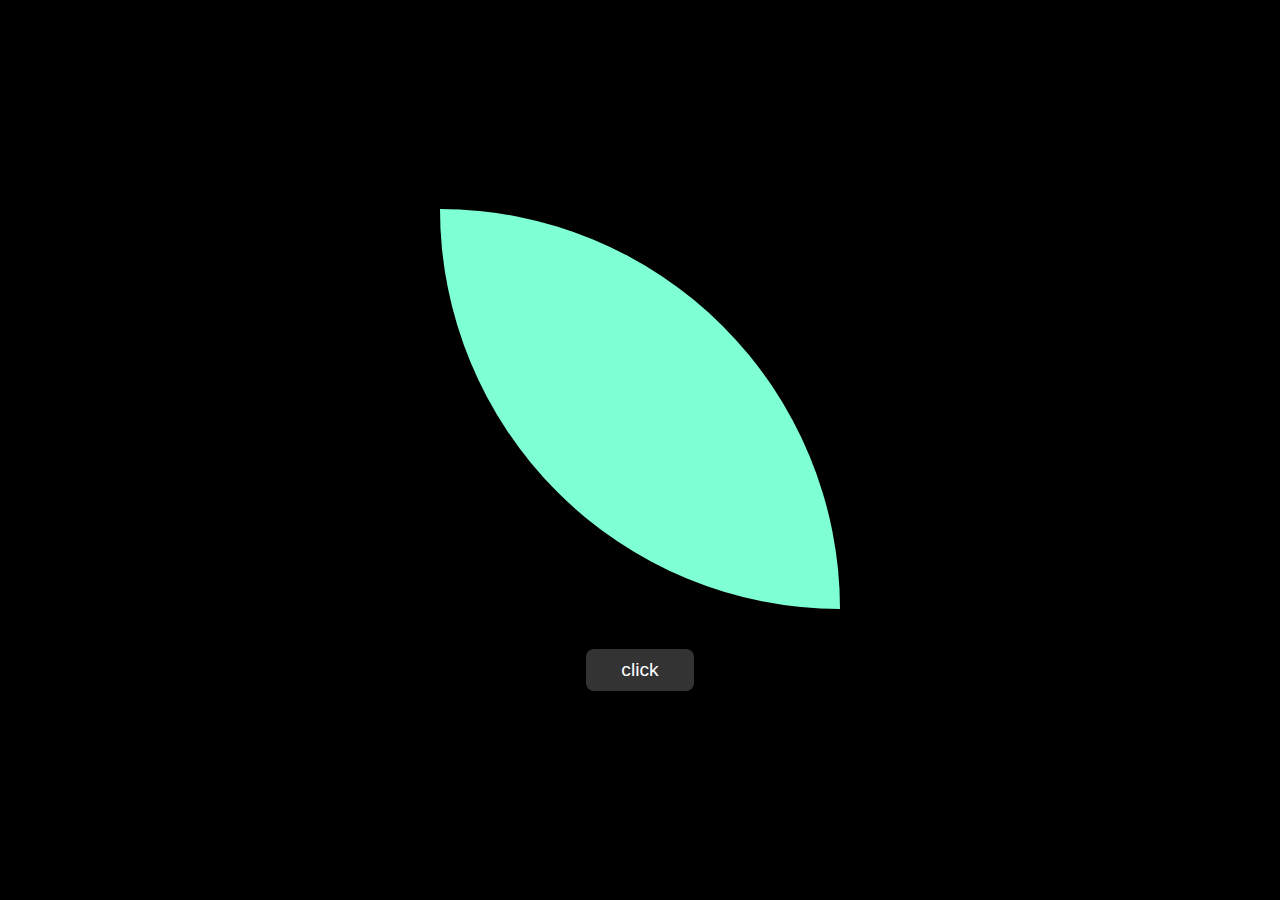
<file: task 0/index.html>
<!DOCTYPE html>
<html lang="en">
<head>
    <meta charset="UTF-8">
    <meta name="viewport" content="width=device-width, initial-scale=1.0">
    <title>Document</title>
    <link rel="stylesheet" href="style.css">
</head>
<body>
    <div class="box">

    </div>
    <button>click</button>
    <script src="script.js"></script>
</body>
</html>
</file>
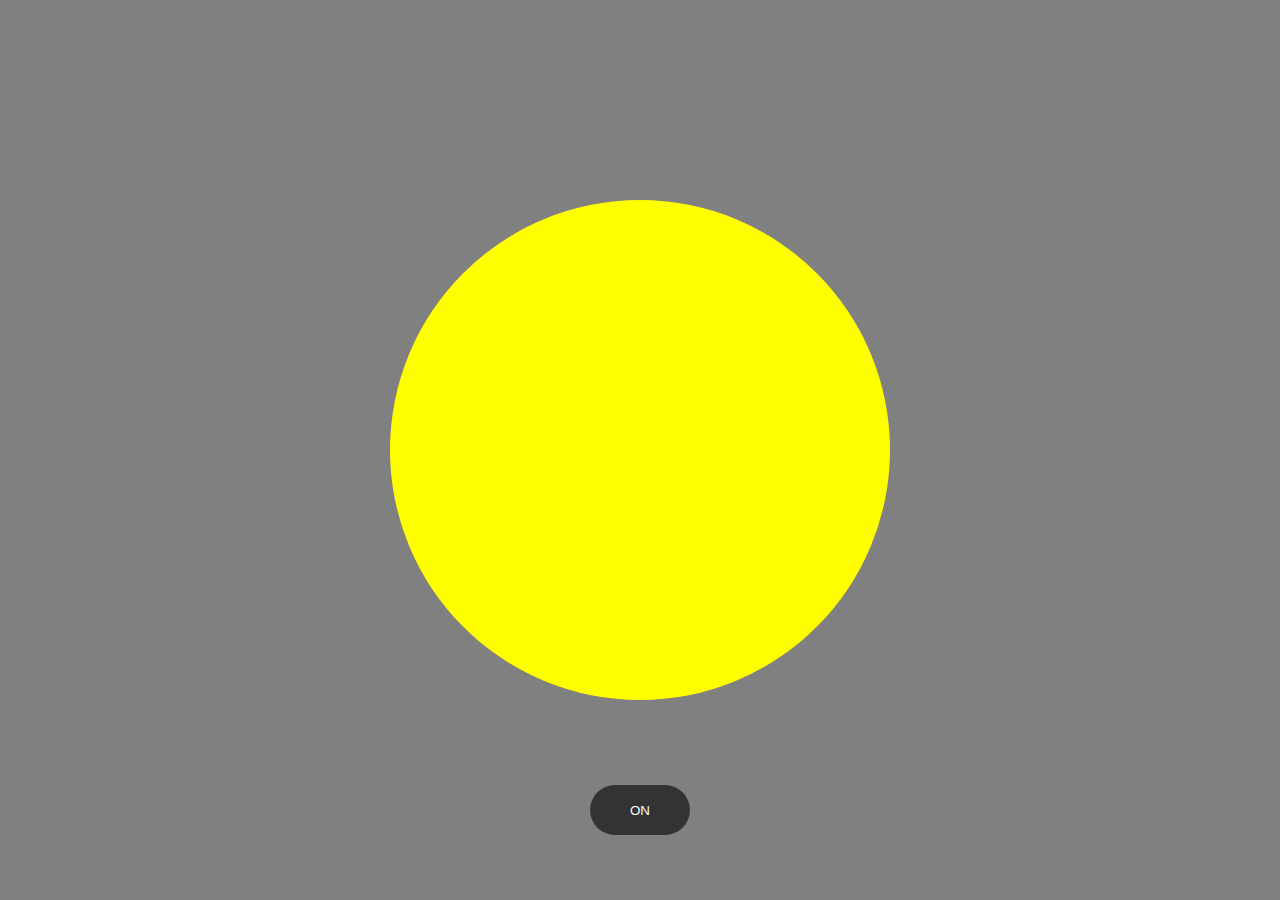
<file: task1(bulb)/index.html>
<!DOCTYPE html>
<html lang="en">
<head>
    <meta charset="UTF-8">
    <meta name="viewport" content="width=device-width, initial-scale=1.0">
    <title>Document</title>
    <link rel="stylesheet" href="style.css">
</head>
<body>
    <div class="main">
        <div class="circle"></div>
        <button class="switch">
        <div class="switchon"></div>ON</button>
    </div>

    <script src="script.js"></script>
</body>
</html>
</file>
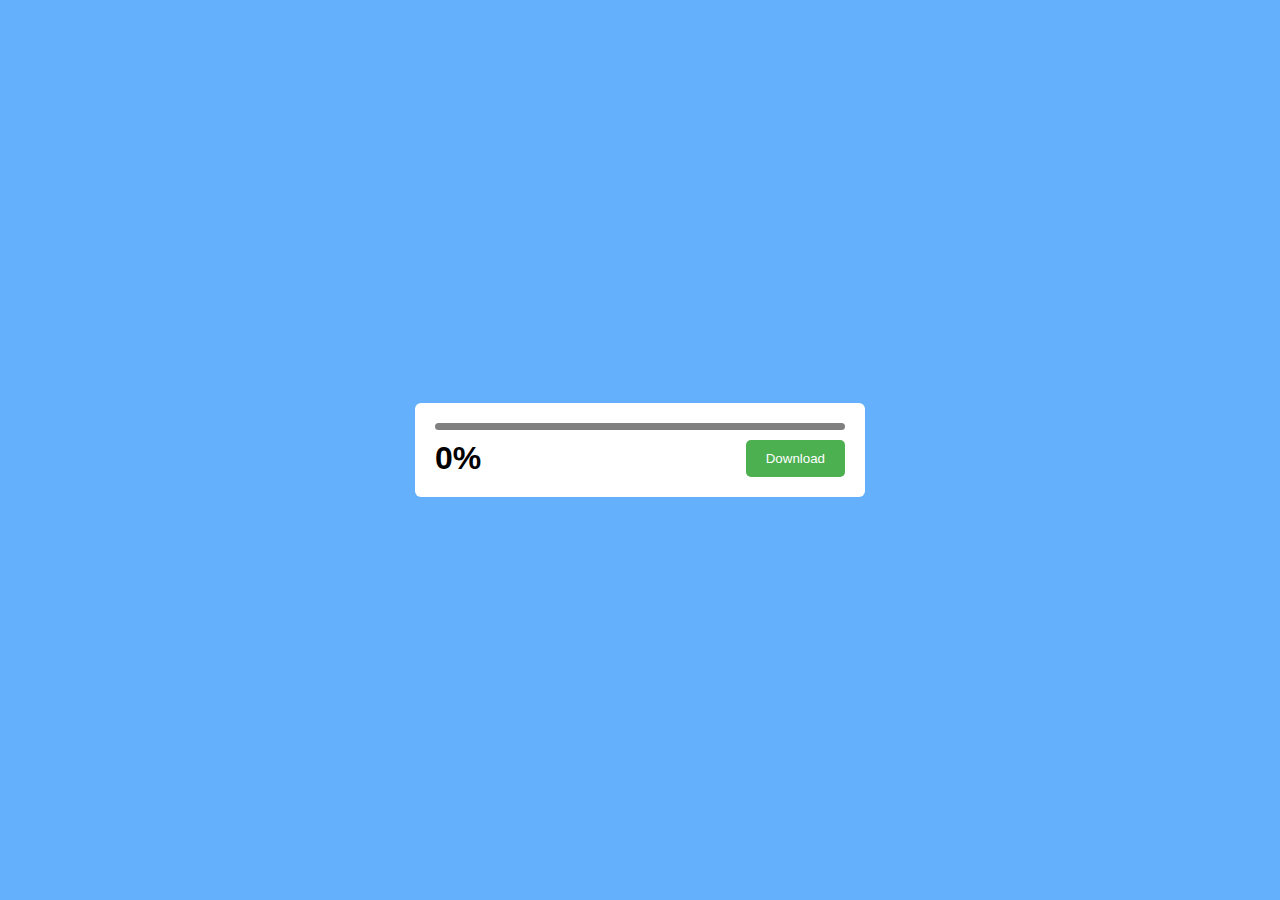
<file: task3(download)/index.html>
<!DOCTYPE html>
<html lang="en">
<head>
    <meta charset="UTF-8">
    <meta name="viewport" content="width=device-width, initial-scale=1.0">
    <title>Document</title>
    <link rel="stylesheet" href="style.css">
</head>
<body>
    <div class="main">
        <div class="card">
            <div class="progress">
                <div class="growth"></div>
            </div>
            <div class="time">
                <h1>0%</h1>
                <button>Download</button>
            </div>
        </div>
    </div>
    <script src="script.js"></script>
</body>
</html>
</file>
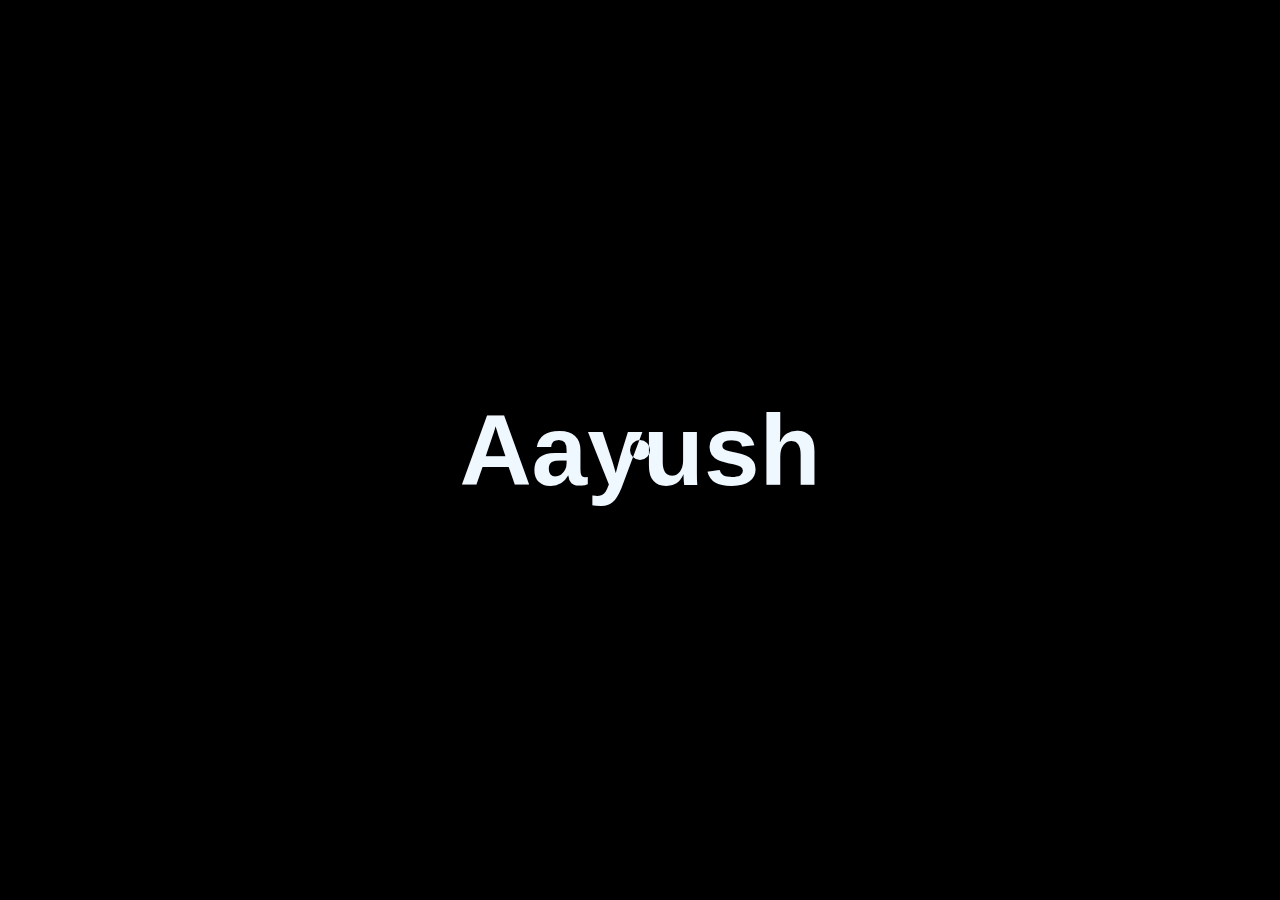
<file: task6(cursor)/index.html>
<!DOCTYPE html>
<html lang="en">
<head>
    <meta charset="UTF-8">
    <meta name="viewport" content="width=device-width, initial-scale=1.0">
    <title>Document</title>
    <link rel="stylesheet" href="style.css">
</head>
<body>
    <div class="cursor"></div>

    <h1>Aayush</h1>
    

    <script src="script.js"></script>
</body>
</html>
</file>
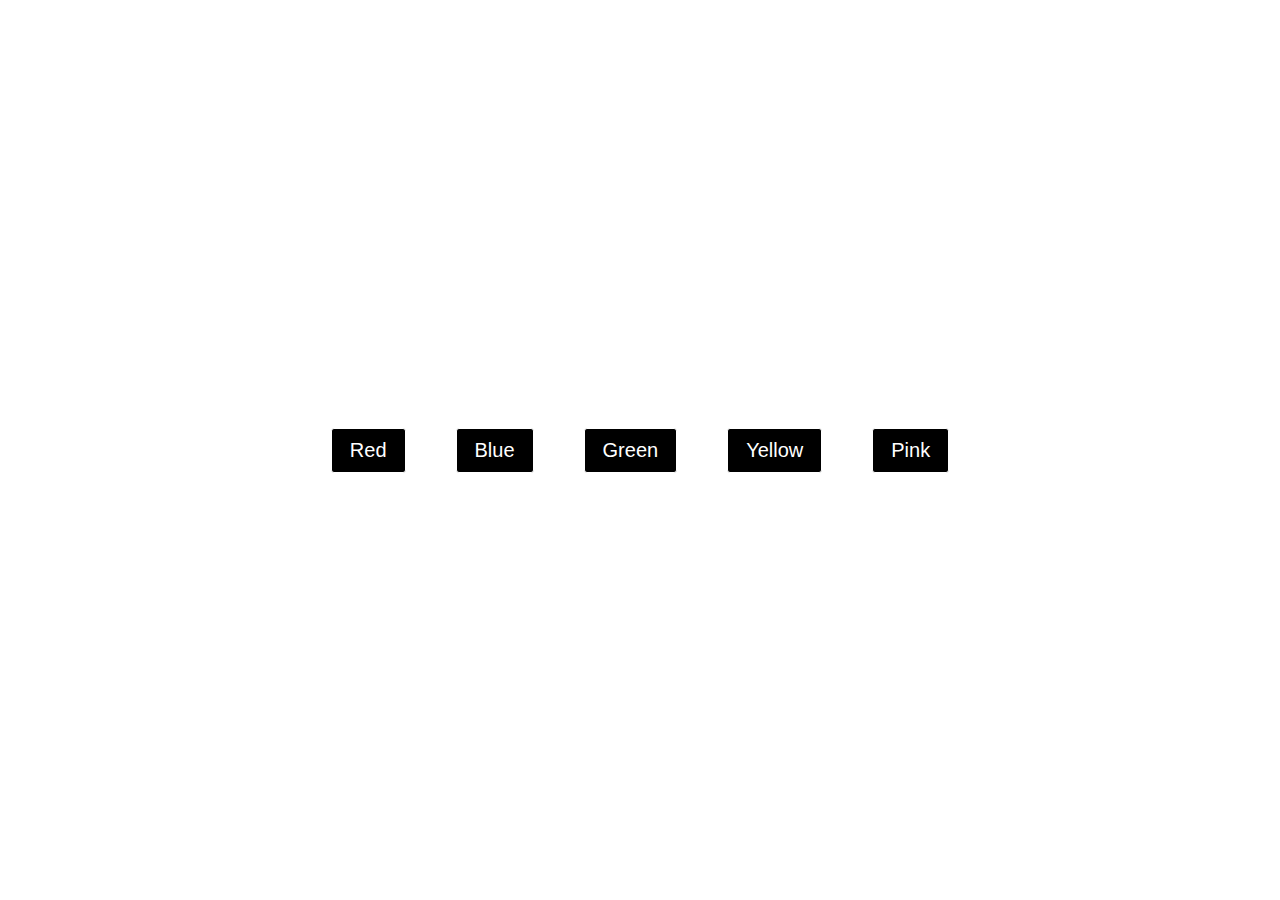
<file: task8(color change)/index.html>
<!DOCTYPE html>
<html lang="en">
<head>
    <meta charset="UTF-8">
    <meta name="viewport" content="width=device-width, initial-scale=1.0">
    <title>Document</title>
    <link rel="stylesheet" href="style.css">
</head>
<body>
    <button>Red</button>
    <button>Blue</button>
    <button>Green</button>
    <button>Yellow</button>
    <button>Pink</button>

    <script src="script.js"></script>
</body>
</html>
</file>
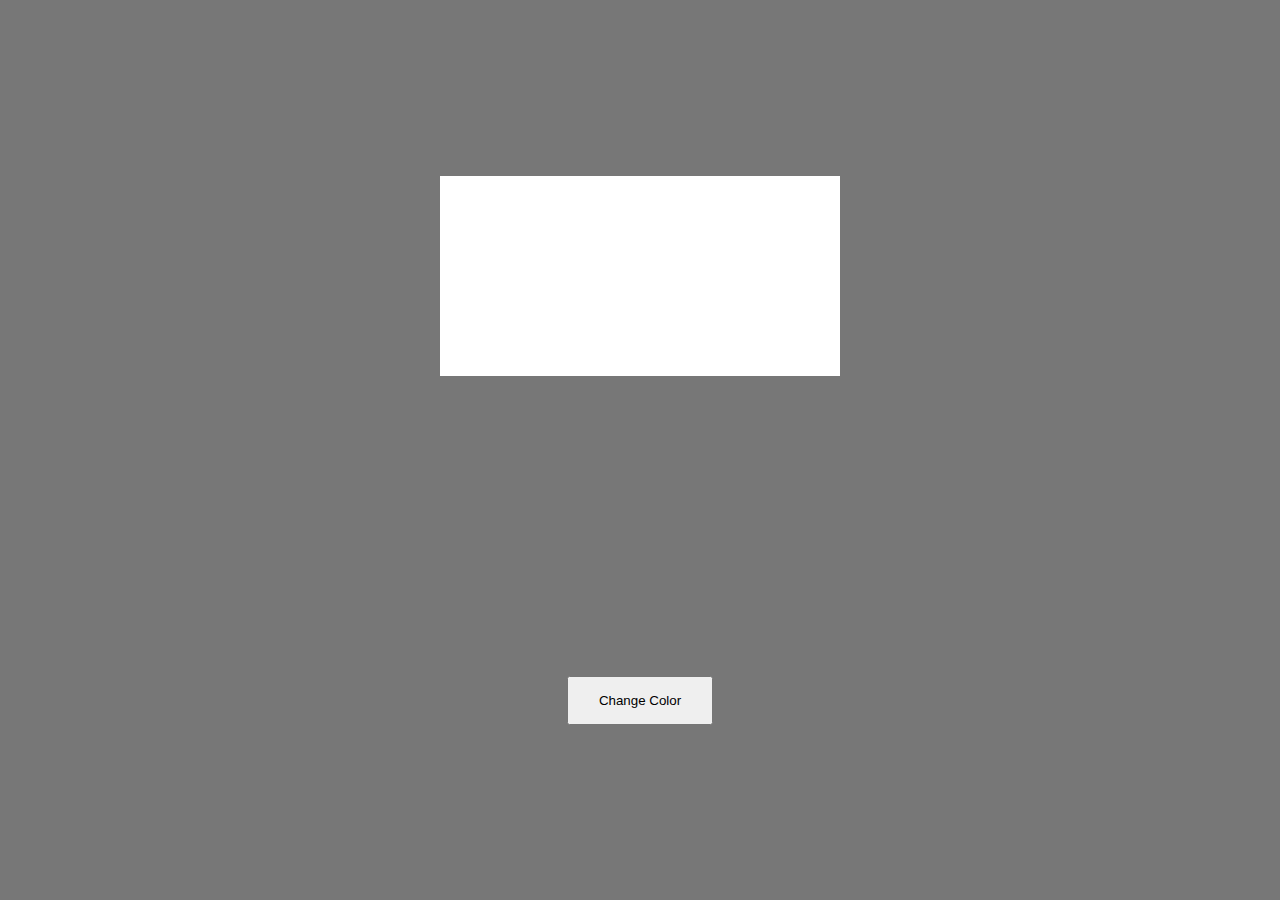
<file: advance js/save colors/index.html>
<!DOCTYPE html>
<html lang="en">
<head>
    <meta charset="UTF-8">
    <meta name="viewport" content="width=device-width, initial-scale=1.0">
    <title>Document</title>
    <link rel="stylesheet" href="style.css">
</head>
<body>
    <div class="saved">
        
    </div>
    <div class="box">
    </div>
    <button class="btn">Change Color</button>
    
    <script src="script.js"></script>
</body>
</html>
</file>
<file: task 0/style.css>
*{
    margin: 0;
    padding: 0;
    box-sizing: border-box;
}
html, body{
    height: 100%;
    width: 100%;
    background-color: black;
    display: flex;
    justify-content: center;
    align-items: center;
    flex-direction: column;
}
.box{
    height: 400px;
    width: 400px;
    background-color: aquamarine;
    border-radius: 0rem 60rem;
}
button{
    margin-top: 40px;
    padding: 10px 35px;
    font-size: larger;
    cursor: pointer;
    color: white;
    background-color: #333;
    border: none;
    border-radius: 8px;
}
button:active{
    scale: 0.9
}
</file>
<file: task1(bulb)/style.css>
*{
    margin: 0;
    padding: 0;
    box-sizing: border-box;
}
body, html{
    height: 100%;
    width: 100%;
    font-family: 'helvetica now display';
}
.main{
    height: 100%;
    width: 100%;
    background-color: gray;
}
.circle{
    position: absolute;
    top: 50%;
    left: 50%;
    transform: translate(-50%, -50%);
    height: 500px;
    width: 500px;
    border-radius: 50%;
    background-color: yellow;
}
.switch{
    position: absolute;
    top: 90%;
    left: 50%;
    transform: translate(-50%, -50%);
    width: 100px;
    height: 50px;
    background-color: #333;
    border-radius: 25px;
    border: #333;
    color: rgb(255, 255, 255);
    padding: 3px;
}
/* .switch .switchon{
    position: relative;
    left: 0;
   
    height: 45px;
    width: 45px;
    background-color: aliceblue;
    border-radius: 50%;
}

.switch.active .switchon{
   left: 75%;          
} */
</file>
<file: task3(download)/style.css>
*{
    margin: 0;
    padding: 0;
    box-sizing: border-box;
}
html, body{
    height: 100%;
    width: 100%;
    font-family: helvetica;
}
.main{
    height: 100%;
    width: 100%;
    background-color: rgb(100, 176, 253);
    display: flex;
    justify-content: center;
    align-items: center;
}
.card{
    padding: 20px;
    width: 450px;
    background-color: #fff;
    border-radius: 6px;

}
.progress{
   height: 7px;
   width: 100%;
   background-color: gray;
   border-radius: 5px;
}
.time{
    margin-top: 10px;
    display: flex;
    justify-content: space-between;
}
button{
    padding: 10px 20px;
    background-color: #4CAF50;
    color: #fff;
    border: none;
    border-radius: 5px;
    cursor: pointer;
}
.growth{
    height: 100%;
    width: 0%;
    border-radius: 5px;
    background-color: rgb(2, 174, 2)
}
</file>
<file: task6(cursor)/style.css>
*{
    margin: 0;
    padding: 0;
    box-sizing: border-box;
}

html, body{
height: 100%;
width: 100%;
background-color: black;
display: flex;
align-items: center;
justify-content: center;
font-family: helvetica;
cursor: none;
}

.cursor{
    height: 20px;
    width: 20px;
    background-color: aliceblue;
    border-radius: 50%;
    position: absolute;
}

h1{
    font-size: 100px;
    color: aliceblue;
    mix-blend-mode: difference;
}
</file>
<file: task8(color change)/style.css>
*{
    margin: 0;
    padding: 0;
    box-sizing: border-box;
}
html, body{
    height: 100%;
    width: 100%;
    font-family: 'helvetica now display' ;
    display: flex;
    place-items: center;
    justify-content: center;
    gap: 50px;
}
button{
    font-size: 20px;
    padding: 10px 18px;
    border-radius: 3px;
    color: #fff;
    background-color: black;
    border: 1px solid #ffffff;

}
button:active{
    scale: 0.95;
}
</file>
<file: advance js/save colors/style.css>
*{
    margin: 0;
    padding: 0;
    box-sizing: border-box;
}
html, body{
    height: 100%;
    width: 100%;
    background-color: #777;
    display: flex;
    justify-content: center;
    align-items: center;
    flex-direction: column;
}

.box {
    width: 200px;
    height: 200px;
    
    margin: 50px auto;
    display: flex;
    justify-content: center;
    align-items: center;
    color: white;
}

.btn {
    padding: 15px 30px;
    
}


.saved{
    height: 200px;
    width: 400px;
    background-color: #fff;
    padding: 20px;
    gap: 10px;
    display: flex;
    flex-wrap: wrap;
    overflow: auto;
}

.saved .col{
    height: 50px;
    width: 50px;
}
</file>
